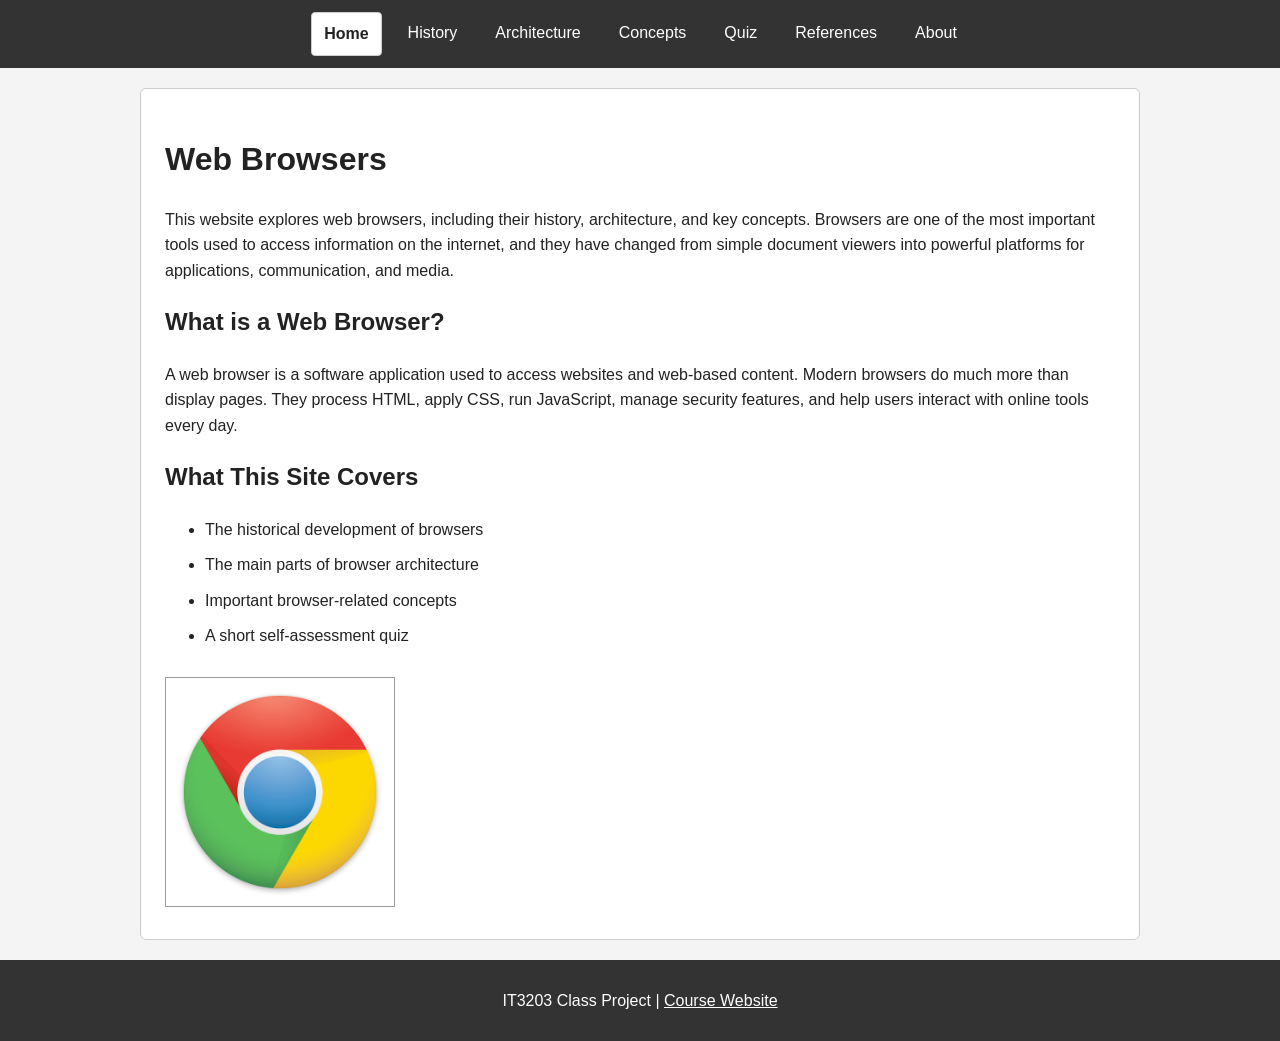
<file: index.html>
<!DOCTYPE html>
<html>
<head>
    <title>Web Browsers</title>
    <link rel="stylesheet" href="style.css">
</head>
<body>

<!-- Main navigation -->
<nav>
    <a href="index.html" class="active">Home</a>
    <a href="history.html">History</a>
    <a href="architecture.html">Architecture</a>
    <a href="concepts.html">Concepts</a>
    <a href="quiz.html">Quiz</a>
    <a href="references.html">References</a>
    <a href="about.html">About</a>
</nav>

<div class="container">
    <h1>Web Browsers</h1>

    <p>This website explores web browsers, including their history, architecture, and key concepts. Browsers are one of the most important tools used to access information on the internet, and they have changed from simple document viewers into powerful platforms for applications, communication, and media.</p>

    <h2>What is a Web Browser?</h2>
    <p>A web browser is a software application used to access websites and web-based content. Modern browsers do much more than display pages. They process HTML, apply CSS, run JavaScript, manage security features, and help users interact with online tools every day.</p>

    <h2>What This Site Covers</h2>
    <ul>
        <li>The historical development of browsers</li>
        <li>The main parts of browser architecture</li>
        <li>Important browser-related concepts</li>
        <li>A short self-assessment quiz</li>
    </ul>

    <img src="chrome.png" alt="Chrome logo" width="220">

</div>

<footer>
    <p>IT3203 Class Project | <a href="https://ksuweb.github.io/IT3203/" target="_blank">Course Website</a></p>
</footer>

</body>
</html>
</file>
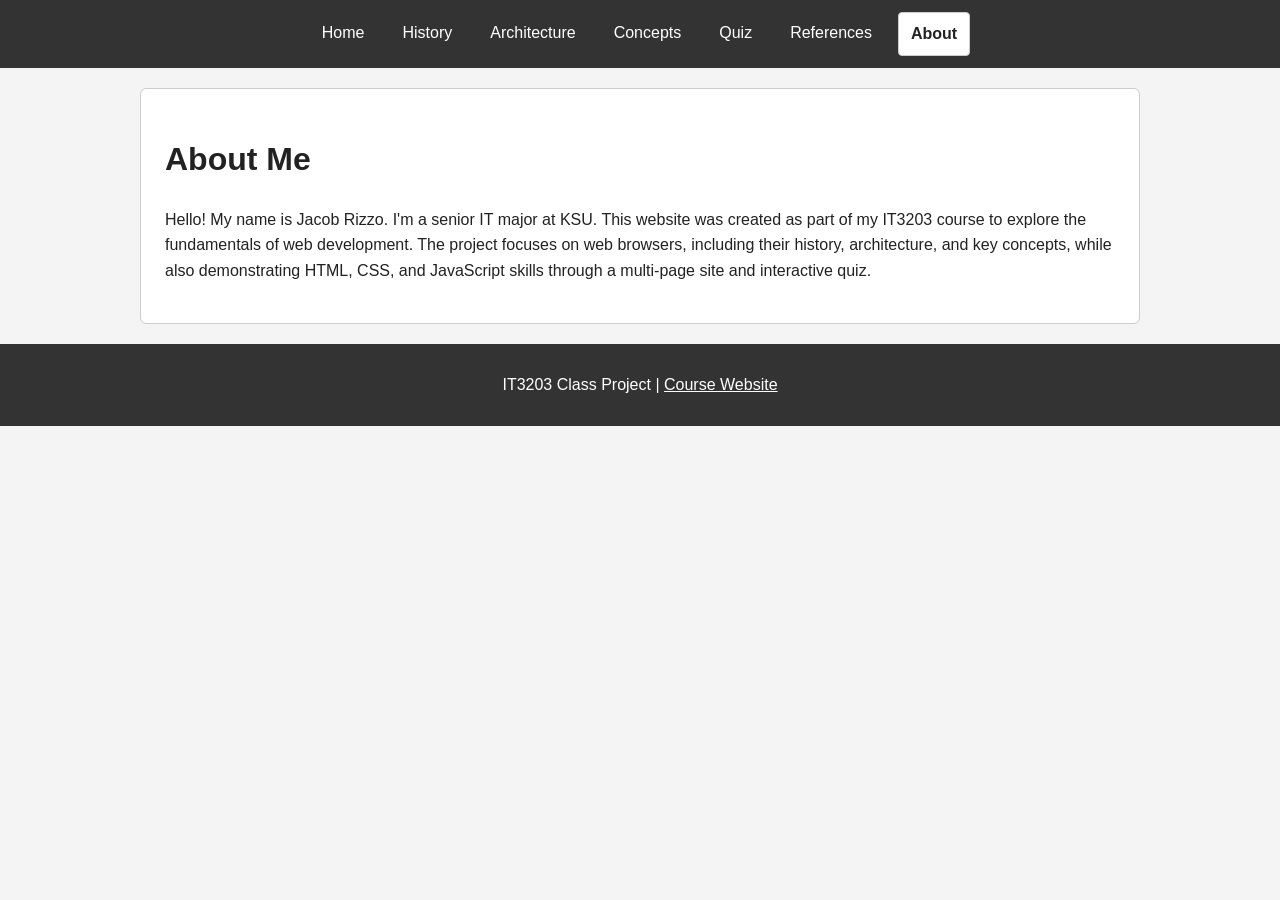
<file: about.html>
<!DOCTYPE html>
<html>
<head>
    <title>About</title>
    <link rel="stylesheet" href="style.css">
</head>
<body>

<nav>
    <a href="index.html">Home</a>
    <a href="history.html">History</a>
    <a href="architecture.html">Architecture</a>
    <a href="concepts.html">Concepts</a>
    <a href="quiz.html">Quiz</a>
    <a href="references.html">References</a>
    <a href="about.html" class="active">About</a>
</nav>

<div class="container">
    <h1>About Me</h1>

    <p>Hello! My name is Jacob Rizzo. I'm a senior IT major at KSU. This website was created as part of my IT3203 course to explore the fundamentals of web development. The project focuses on web browsers, including their history, architecture, and key concepts, while also demonstrating HTML, CSS, and JavaScript skills through a multi-page site and interactive quiz.</p>

</div>

<footer>
    <p>IT3203 Class Project | <a href="https://ksuweb.github.io/IT3203/" target="_blank">Course Website</a></p>
</footer>

</body>
</html>
</file>
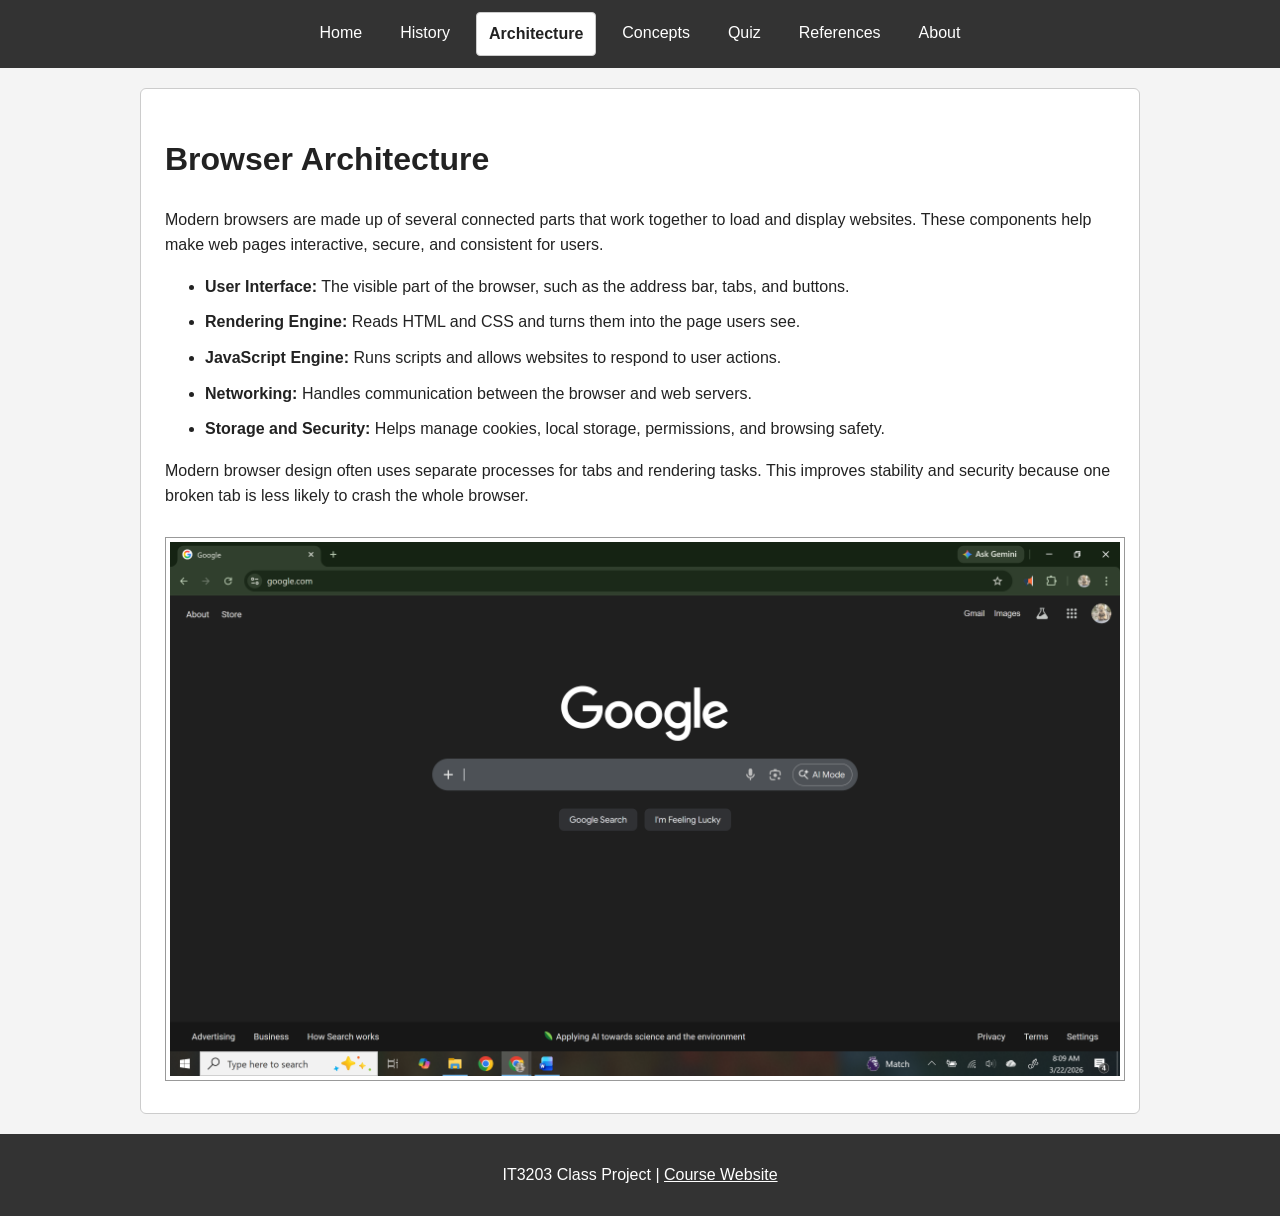
<file: architecture.html>
<!DOCTYPE html>
<html>
<head>
    <title>Architecture</title>
    <link rel="stylesheet" href="style.css">
</head>
<body>

<nav>
    <a href="index.html">Home</a>
    <a href="history.html">History</a>
    <a href="architecture.html" class="active">Architecture</a>
    <a href="concepts.html">Concepts</a>
    <a href="quiz.html">Quiz</a>
    <a href="references.html">References</a>
    <a href="about.html">About</a>
</nav>

<div class="container">
    <h1>Browser Architecture</h1>

    <p>Modern browsers are made up of several connected parts that work together to load and display websites. These components help make web pages interactive, secure, and consistent for users.</p>

    <ul>
        <li><strong>User Interface:</strong> The visible part of the browser, such as the address bar, tabs, and buttons.</li>
        <li><strong>Rendering Engine:</strong> Reads HTML and CSS and turns them into the page users see.</li>
        <li><strong>JavaScript Engine:</strong> Runs scripts and allows websites to respond to user actions.</li>
        <li><strong>Networking:</strong> Handles communication between the browser and web servers.</li>
        <li><strong>Storage and Security:</strong> Helps manage cookies, local storage, permissions, and browsing safety.</li>
    </ul>

    <p>Modern browser design often uses separate processes for tabs and rendering tasks. This improves stability and security because one broken tab is less likely to crash the whole browser.</p>

    <img src="architecture.png" alt="Browser architecture">

</div>

<footer>
    <p>IT3203 Class Project | <a href="https://ksuweb.github.io/IT3203/" target="_blank">Course Website</a></p>
</footer>

</body>
</html>
</file>
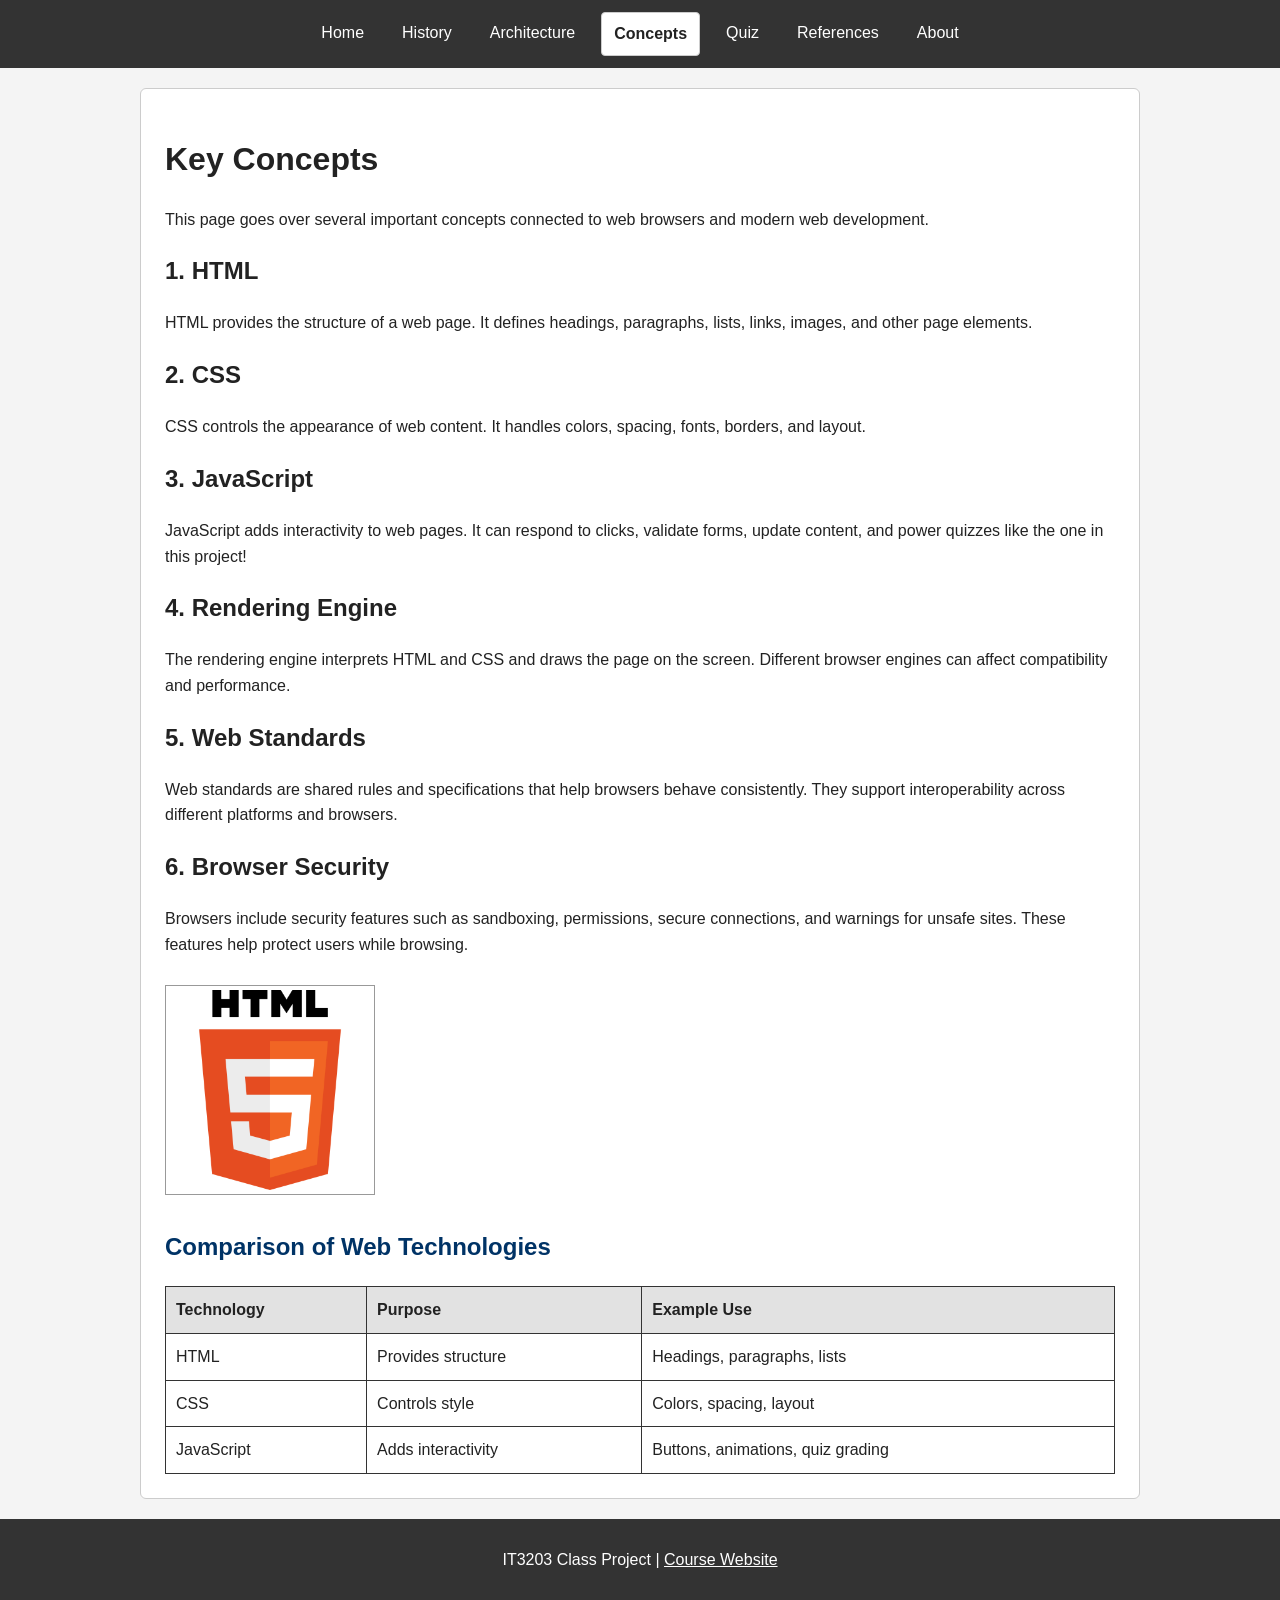
<file: concepts.html>
<!DOCTYPE html>
<html>
<head>
    <title>Concepts</title>
    <link rel="stylesheet" href="style.css">
</head>
<body>

<nav>
    <a href="index.html">Home</a>
    <a href="history.html">History</a>
    <a href="architecture.html">Architecture</a>
    <a href="concepts.html" class="active">Concepts</a>
    <a href="quiz.html">Quiz</a>
    <a href="references.html">References</a>
    <a href="about.html">About</a>
</nav>

<div class="container">
    <h1>Key Concepts</h1>

    <p>This page goes over several important concepts connected to web browsers and modern web development.</p>

    <h2>1. HTML</h2>
    <p>HTML provides the structure of a web page. It defines headings, paragraphs, lists, links, images, and other page elements.</p>

    <h2>2. CSS</h2>
    <p>CSS controls the appearance of web content. It handles colors, spacing, fonts, borders, and layout.</p>

    <h2>3. JavaScript</h2>
    <p>JavaScript adds interactivity to web pages. It can respond to clicks, validate forms, update content, and power quizzes like the one in this project!</p>

    <h2>4. Rendering Engine</h2>
    <p>The rendering engine interprets HTML and CSS and draws the page on the screen. Different browser engines can affect compatibility and performance.</p>

    <h2>5. Web Standards</h2>
    <p>Web standards are shared rules and specifications that help browsers behave consistently. They support interoperability across different platforms and browsers.</p>

    <h2>6. Browser Security</h2>
    <p>Browsers include security features such as sandboxing, permissions, secure connections, and warnings for unsafe sites. These features help protect users while browsing.</p>

    <img src="html5.png" alt="HTML5 logo" width="200">

    <h2 id="browser-table-title">Comparison of Web Technologies</h2>
    <table>
        <tr>
            <th>Technology</th>
            <th>Purpose</th>
            <th>Example Use</th>
        </tr>
        <tr>
            <td>HTML</td>
            <td>Provides structure</td>
            <td>Headings, paragraphs, lists</td>
        </tr>
        <tr>
            <td>CSS</td>
            <td>Controls style</td>
            <td>Colors, spacing, layout</td>
        </tr>
        <tr>
            <td>JavaScript</td>
            <td>Adds interactivity</td>
            <td>Buttons, animations, quiz grading</td>
        </tr>
    </table>

</div>

<footer>
    <p>IT3203 Class Project | <a href="https://ksuweb.github.io/IT3203/" target="_blank">Course Website</a></p>
</footer>

</body>
</html>
</file>
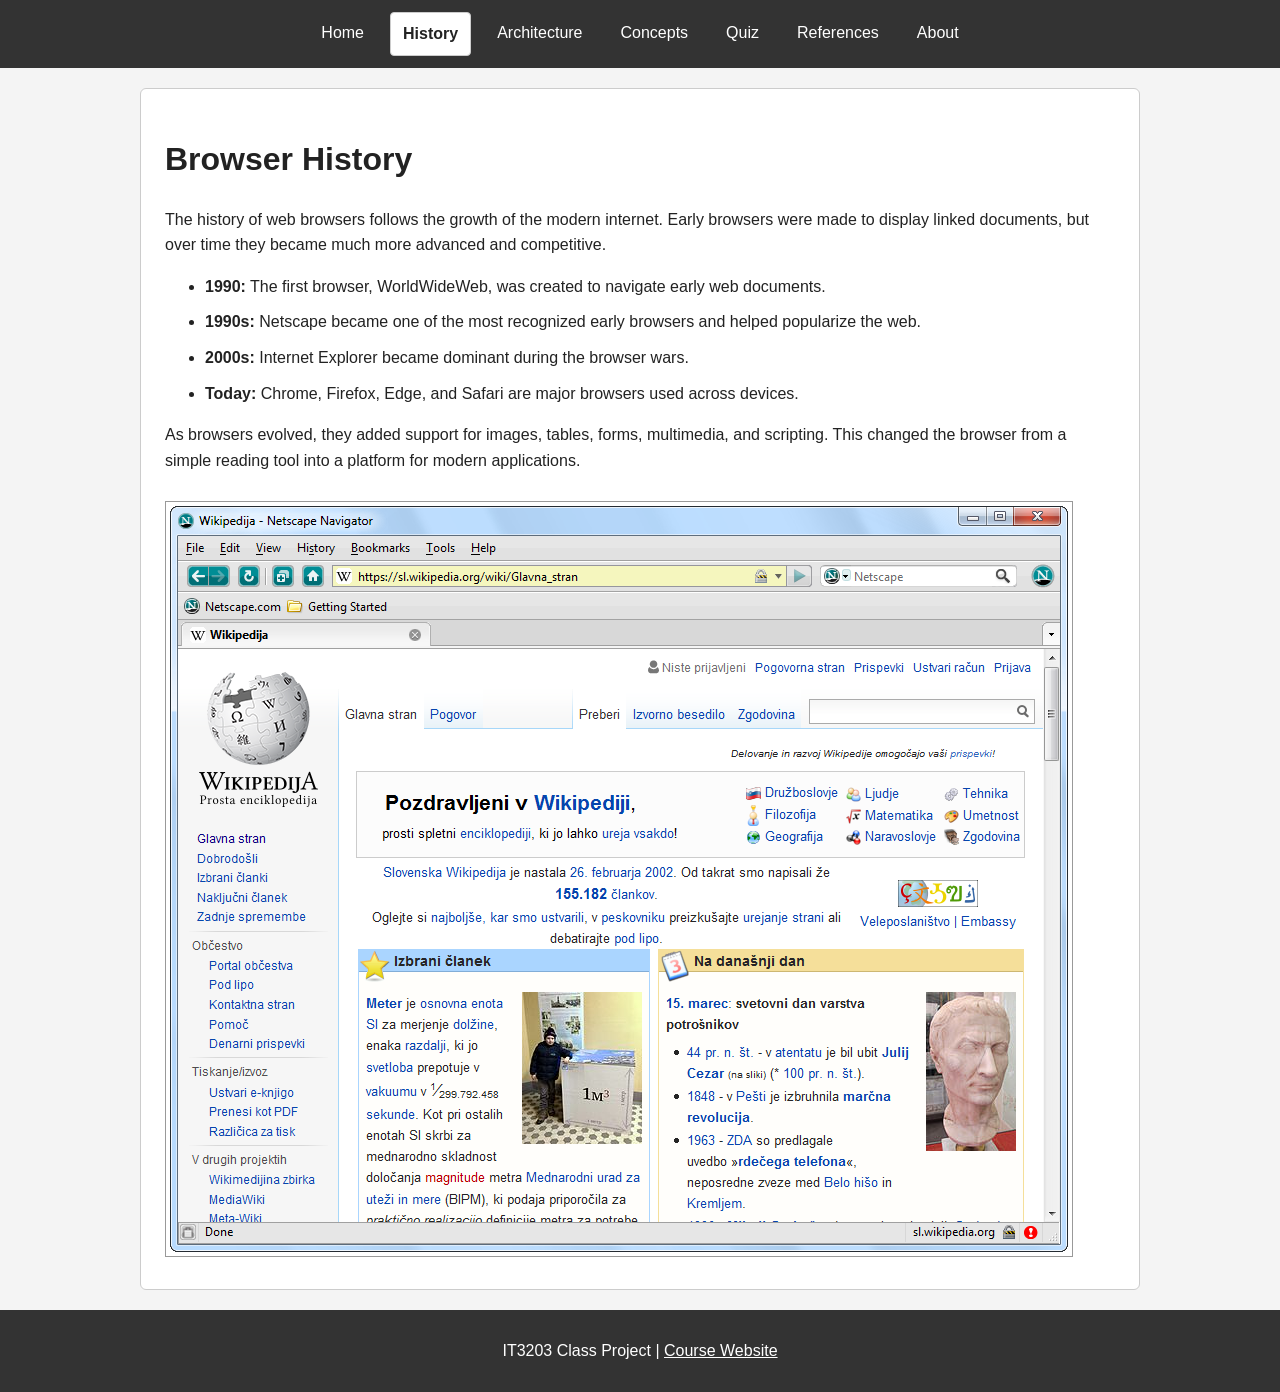
<file: history.html>
<!DOCTYPE html>
<html>
<head>
    <title>History</title>
    <link rel="stylesheet" href="style.css">
</head>
<body>

<nav>
    <a href="index.html">Home</a>
    <a href="history.html" class="active">History</a>
    <a href="architecture.html">Architecture</a>
    <a href="concepts.html">Concepts</a>
    <a href="quiz.html">Quiz</a>
    <a href="references.html">References</a>
    <a href="about.html">About</a>
</nav>

<div class="container">
    <h1>Browser History</h1>

    <p>The history of web browsers follows the growth of the modern internet. Early browsers were made to display linked documents, but over time they became much more advanced and competitive.</p>

    <ul>
        <li><strong>1990:</strong> The first browser, WorldWideWeb, was created to navigate early web documents.</li>
        <li><strong>1990s:</strong> Netscape became one of the most recognized early browsers and helped popularize the web.</li>
        <li><strong>2000s:</strong> Internet Explorer became dominant during the browser wars.</li>
        <li><strong>Today:</strong> Chrome, Firefox, Edge, and Safari are major browsers used across devices.</li>
    </ul>

    <p>As browsers evolved, they added support for images, tables, forms, multimedia, and scripting. This changed the browser from a simple reading tool into a platform for modern applications.</p>

    <img src="netscape.png" alt="Netscape browser">

</div>

<footer>
    <p>IT3203 Class Project | <a href="https://ksuweb.github.io/IT3203/" target="_blank">Course Website</a></p>
</footer>

</body>
</html>
</file>
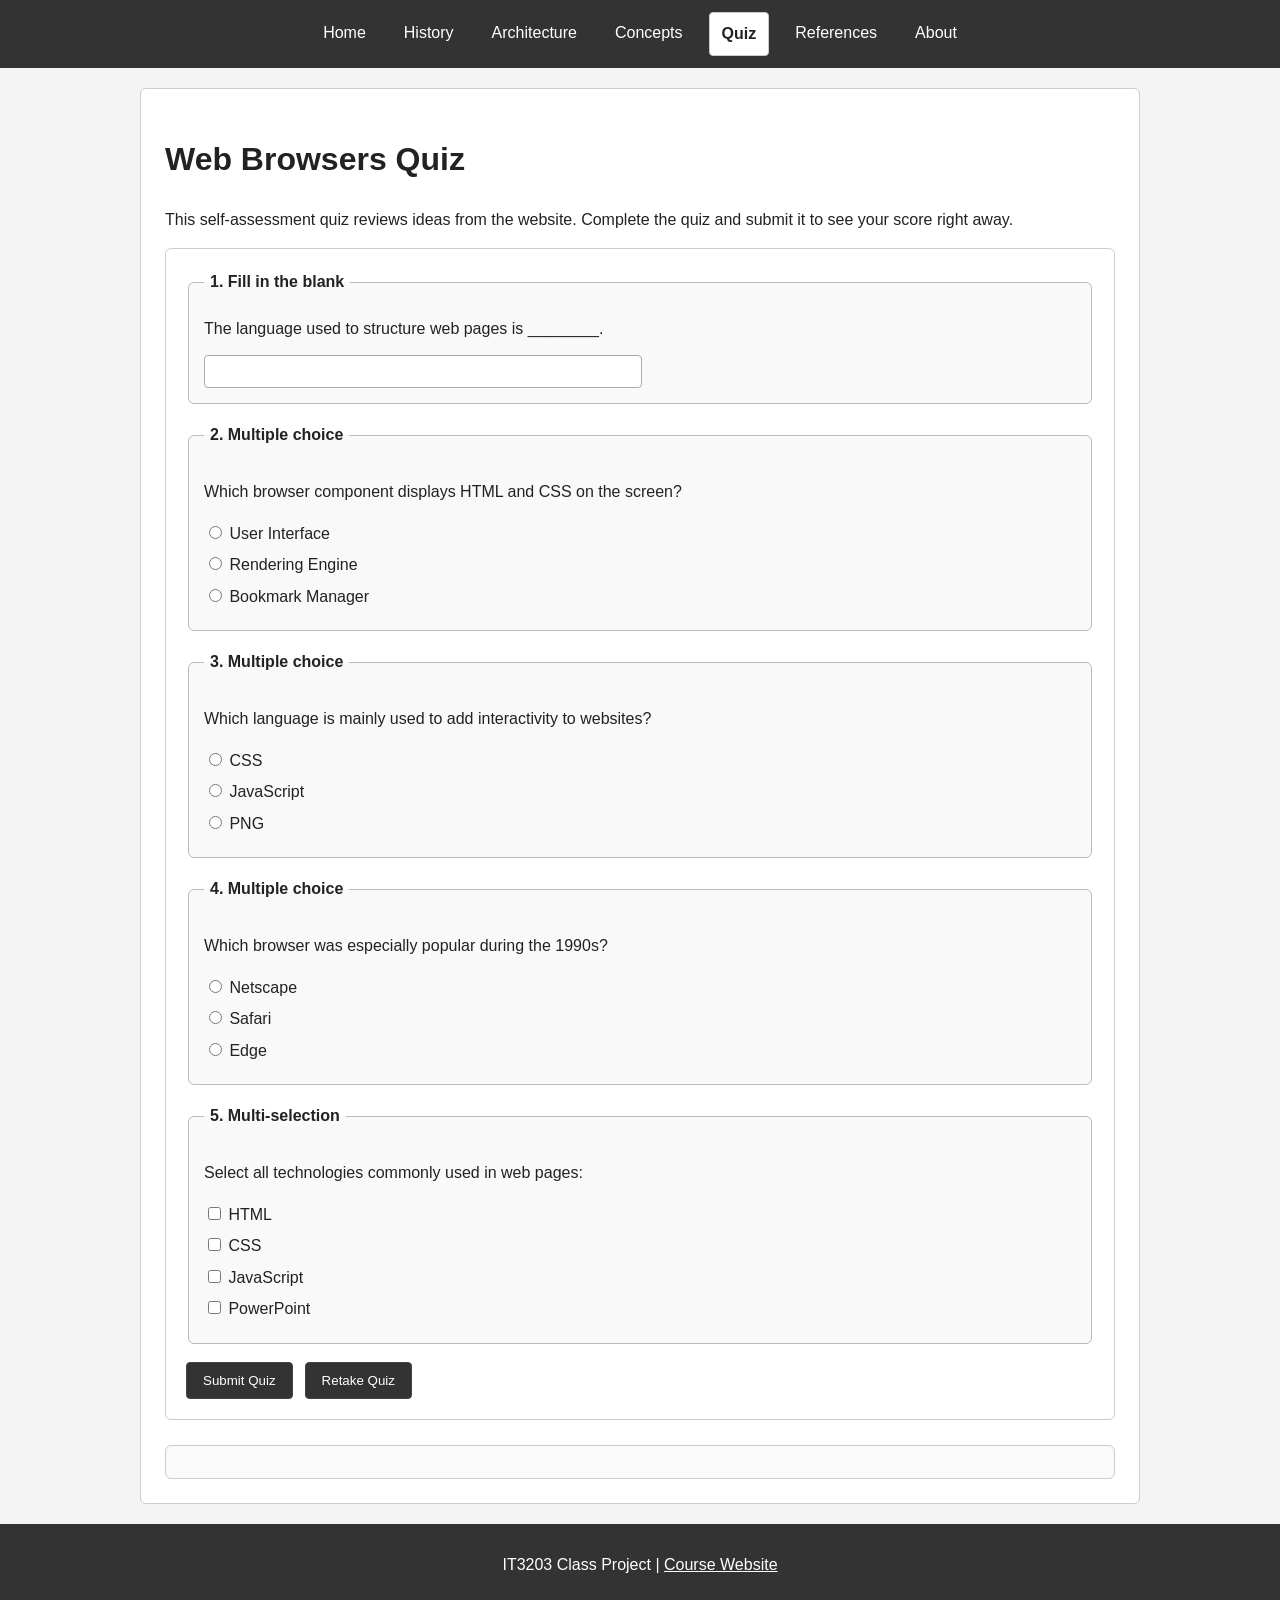
<file: quiz.html>
<!DOCTYPE html>
<html>
<head>
    <title>Quiz</title>
    <link rel="stylesheet" href="style.css">
</head>
<body>

<nav>
    <a href="index.html">Home</a>
    <a href="history.html">History</a>
    <a href="architecture.html">Architecture</a>
    <a href="concepts.html">Concepts</a>
    <a href="quiz.html" class="active">Quiz</a>
    <a href="references.html">References</a>
    <a href="about.html">About</a>
</nav>

<div class="container">
    <h1>Web Browsers Quiz</h1>
    <p>This self-assessment quiz reviews ideas from the website. Complete the quiz and submit it to see your score right away.</p>

    <!-- Quiz form -->
    <form id="browser-quiz" class="quiz-form">
        <fieldset>
            <legend>1. Fill in the blank</legend>
            <label for="q1">The language used to structure web pages is ________.</label>
            <input type="text" id="q1" name="q1">
        </fieldset>

        <fieldset>
            <legend>2. Multiple choice</legend>
            <p>Which browser component displays HTML and CSS on the screen?</p>
            <label><input type="radio" name="q2" value="User Interface"> User Interface</label>
            <label><input type="radio" name="q2" value="Rendering Engine"> Rendering Engine</label>
            <label><input type="radio" name="q2" value="Bookmark Manager"> Bookmark Manager</label>
        </fieldset>

        <fieldset>
            <legend>3. Multiple choice</legend>
            <p>Which language is mainly used to add interactivity to websites?</p>
            <label><input type="radio" name="q3" value="CSS"> CSS</label>
            <label><input type="radio" name="q3" value="JavaScript"> JavaScript</label>
            <label><input type="radio" name="q3" value="PNG"> PNG</label>
        </fieldset>

        <fieldset>
            <legend>4. Multiple choice</legend>
            <p>Which browser was especially popular during the 1990s?</p>
            <label><input type="radio" name="q4" value="Netscape"> Netscape</label>
            <label><input type="radio" name="q4" value="Safari"> Safari</label>
            <label><input type="radio" name="q4" value="Edge"> Edge</label>
        </fieldset>

        <fieldset>
            <legend>5. Multi-selection</legend>
            <p>Select all technologies commonly used in web pages:</p>
            <label><input type="checkbox" name="q5" value="HTML"> HTML</label>
            <label><input type="checkbox" name="q5" value="CSS"> CSS</label>
            <label><input type="checkbox" name="q5" value="JavaScript"> JavaScript</label>
            <label><input type="checkbox" name="q5" value="PowerPoint"> PowerPoint</label>
        </fieldset>

        <div class="button-row">
            <button type="submit">Submit Quiz</button>
            <button type="button" id="reset-btn">Retake Quiz</button>
        </div>
    </form>

    <div id="quiz-results"></div>

</div>

<footer>
    <p>IT3203 Class Project | <a href="https://ksuweb.github.io/IT3203/" target="_blank">Course Website</a></p>
</footer>

<script src="quiz.js"></script>
</body>
</html>
</file>
<file: style.css>
/* Main page styling */
body {
    font-family: Arial, sans-serif;
    margin: 0;
    background-color: #f4f4f4;
    color: #222;
    line-height: 1.6;
}

/* Main navigation using flex */
nav {
    background-color: #333;
    padding: 12px;
    display: flex;
    justify-content: center;
    gap: 14px;
    flex-wrap: wrap;
}

nav a {
    color: white;
    text-decoration: none;
    padding: 8px 12px;
    border-radius: 4px;
}

/* Hover effect */
nav a:hover {
    background-color: #555;
}

/* Active page style */
nav a.active {
    background-color: #ffffff;
    color: #222;
    font-weight: bold;
    border: 1px solid #ccc;
}

/* Shared content box */
.container {
    padding: 24px;
    max-width: 950px;
    margin: 20px auto;
    background: white;
    border: 1px solid #ccc;
    border-radius: 6px;
}

/* Image styling */
img {
    max-width: 100%;
    margin-top: 12px;
    border: 1px solid #999;
    padding: 4px;
    background-color: white;
}

/* Footer note shown across all pages */
footer {
    text-align: center;
    padding: 12px;
    background: #333;
    color: white;
    margin-top: 20px;
}

footer a {
    color: #ffffff;
}


.project-note {
    margin-top: 20px;
    padding: 12px;
    background-color: #f0f4f8;
    border-left: 4px solid #336699;
}

/* Table styling */
table {
    width: 100%;
    border-collapse: collapse;
    margin-top: 20px;
}

th, td {
    border: 1px solid #333;
    padding: 10px;
    text-align: left;
}

th {
    background-color: #e2e2e2;
}

/* Id selector */
#browser-table-title {
    color: #003366;
    margin-top: 25px;
}

/* Quiz styling */
.quiz-form fieldset {
    border: 1px solid #bbb;
    margin-bottom: 18px;
    padding: 15px;
    border-radius: 6px;
}

.quiz-form legend {
    font-weight: bold;
    padding: 0 6px;
}

.quiz-form label {
    display: block;
    margin: 6px 0;
}

.quiz-form input[type="text"] {
    width: 100%;
    max-width: 420px;
    padding: 8px;
    margin-top: 8px;
    border: 1px solid #aaa;
    border-radius: 4px;
}

.button-row {
    display: flex;
    gap: 12px;
    flex-wrap: wrap;
    margin-top: 15px;
}

button {
    padding: 10px 16px;
    border: 1px solid #444;
    background-color: #333;
    color: white;
    border-radius: 4px;
    cursor: pointer;
}

button:hover {
    background-color: #555;
}

#quiz-results {
    margin-top: 25px;
    padding: 16px;
    border: 1px solid #ccc;
    border-radius: 6px;
    background-color: #fafafa;
}

.pass {
    color: green;
    font-weight: bold;
}

.fail {
    color: #b30000;
    font-weight: bold;
}

.correct {
    color: green;
}

.incorrect {
    color: #b30000;
}
/* Tablet view */
@media (max-width: 900px) {
    .container {
        padding: 16px;
        margin: 10px;
    }

    nav {
        flex-direction: column;
        align-items: center;
    }
}

/* Mobile view */
@media (max-width: 600px) {
    body {
        font-size: 14px;
    }

    nav {
        flex-direction: column;
        gap: 8px;
    }

    nav a {
        display: block;
        width: 100%;
        text-align: center;
    }

    img {
        width: 100%;
        height: auto;
    }

    table {
        font-size: 12px;
    }
}

/* QUIZ styling improvement  */

.quiz-form {
    background: #ffffff;
    padding: 20px;
    border: 1px solid #ccc;
    border-radius: 6px;
}

.quiz-form fieldset {
    background: #f9f9f9;
}


/* NAV improvement  */
nav {
    position: sticky;
    top: 0;
}

/* Mobile + Table adjustment  */

@media (max-width: 600px) {
    table {
        display: block;
        overflow-x: auto;
    }
}
ul li {
    margin-bottom: 10px;
}
</file>
